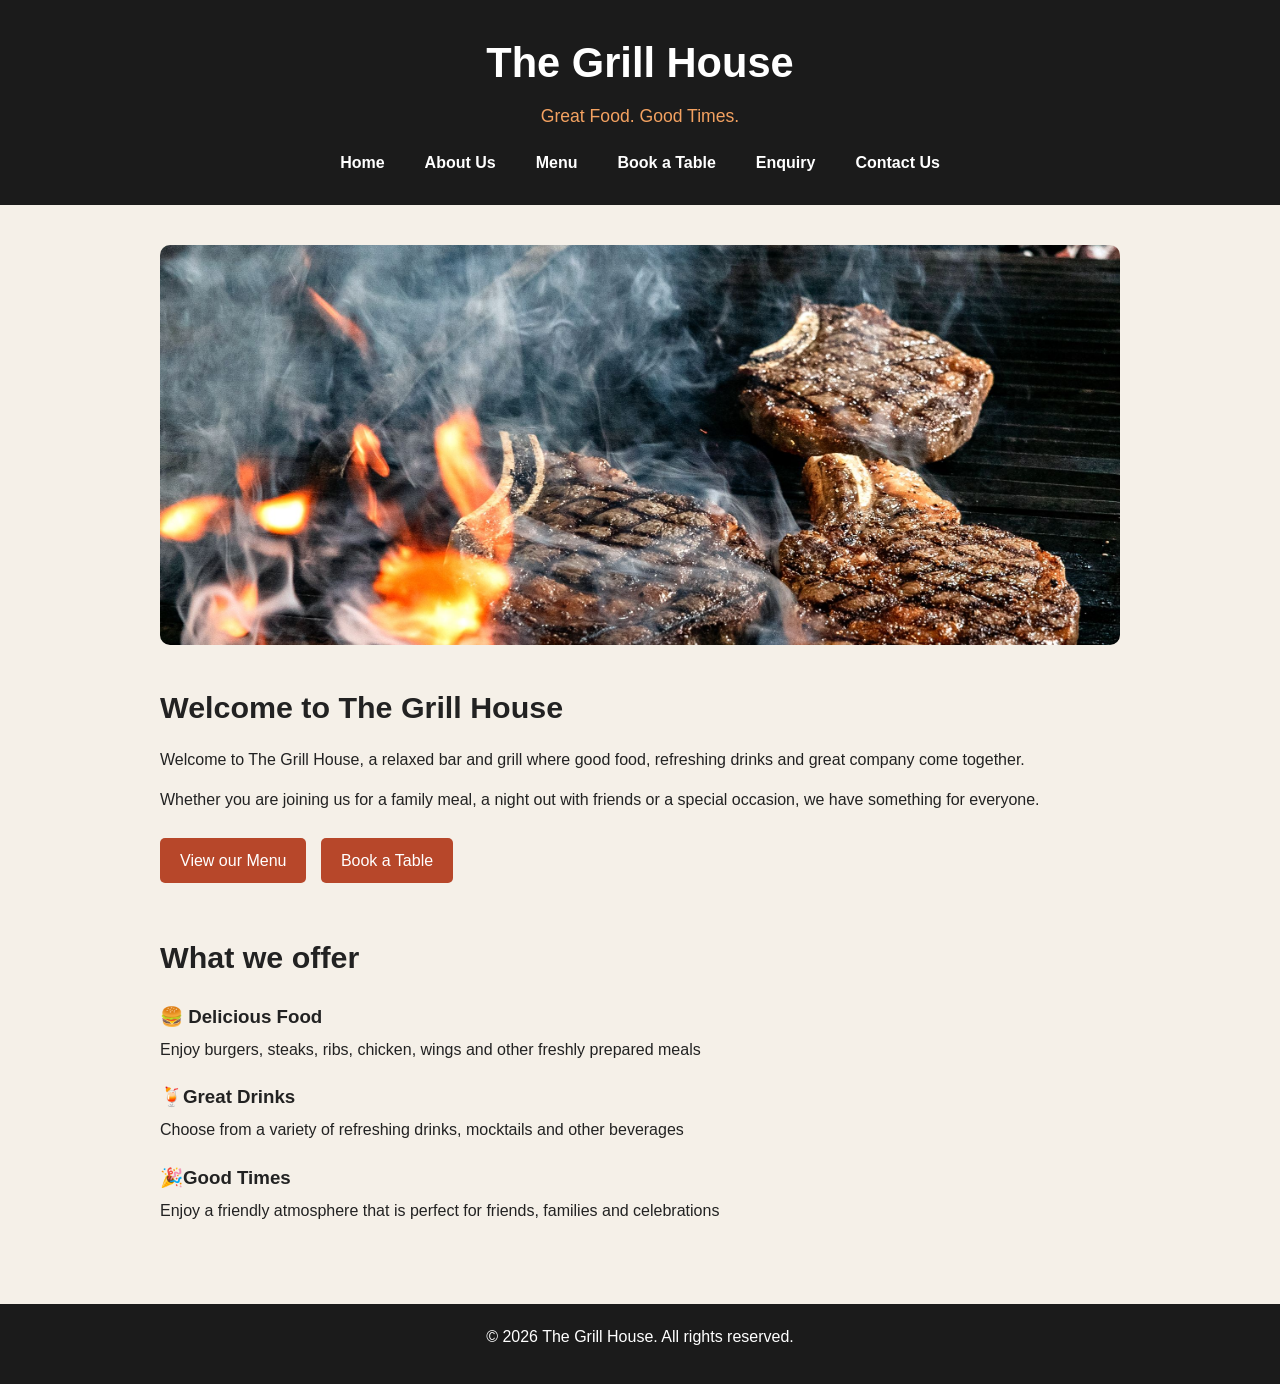
<file: index.html>
<!DOCTYPE html>
<html lang="en">
<head>
    <meta charset="UTF-8">
    <meta name="viewport" content="width=device-width, initial-scale=1.0">
    <title> The Grill House | Great Food in Cape Town</title>

    <meta name="description"
        content="Welcome to The Grill House. Enjoy delicious burgers, grilled meals
                and refreshing drinks in Cape Town. Explore our menu and book a table.">
    <meta name="keywords"
          content="The Grill House, Cape Town restaurant, burgers, grilled meals, restaurant.">

    <link rel="stylesheet" href="css/style.css">
</head>

<body>

<header>
    <h1>The Grill House</h1>
    <p>Great Food. Good Times.</p>

    <nav>
        <a href="index.html">Home</a>
        <a href="about.html">About Us</a>
        <a href="menu.html">Menu</a>
        <a href="booking.html">Book a Table</a>
        <a href="enquiry.html">Enquiry</a>
        <a href="contact.html">Contact Us</a>
    </nav>
</header>

<main>

  <section class="hero">
    <img src="img/grill-food.jpg.jpg"
         srcset="img/grill-food-small.jpg 480w,
                 img/grill-food-medium.jpg 800w,
                 img/grill-food.jpg.jpg 2266w"
         sizes="(max-width: 480px) 95vw,
                (max-width: 768px) 90vw,
                1000px"
         alt="Grilled food at The Grill House">
  </section>

    <section>
        <h2>Welcome to The Grill House</h2>
        <p>Welcome to The Grill House, a relaxed bar and grill where good food,
        refreshing drinks and great company come together.</p>
        <p>Whether you are joining us for a family meal, a night out with friends
        or a special occasion, we have something for everyone.</p>

        <a href="menu.html">View our Menu</a>
        <a href="booking.html">Book a Table</a>
    </section>

    <section>
        <h2>What we offer</h2>
        <h3>🍔 Delicious Food</h3>
        <p>Enjoy burgers, steaks, ribs, chicken, wings and other
        freshly prepared meals</p>

        <h3>🍹Great Drinks</h3>
        <p>Choose from a variety of refreshing drinks, mocktails
        and other beverages</p>

        <h3>🎉Good Times</h3>
        <p>Enjoy a friendly atmosphere that is perfect for friends, families
        and celebrations</p>
    </section>

</main>

<footer>
    <p>&copy; 2026 The Grill House. All rights reserved.</p>
</footer>

</body>
</html>
</file>
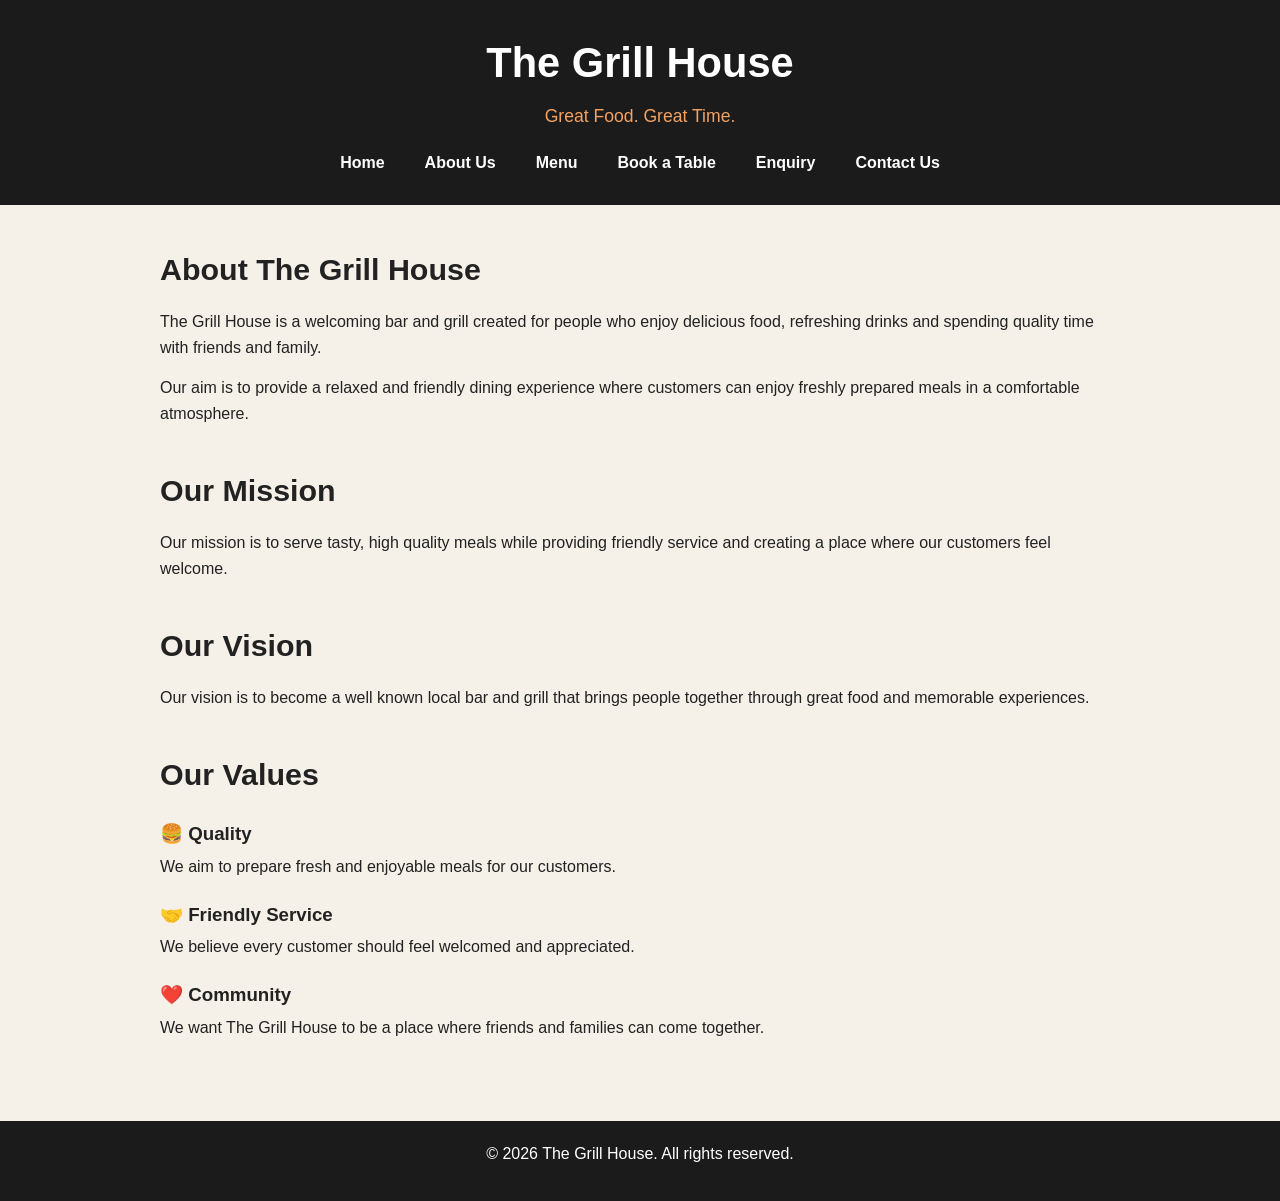
<file: about.html>
<!DOCTYPE html>
<html lang="en">
<head>
  <meta charset="UTF-8">
  <meta name="viewport" content="width=device-width, initial-scale=1.0">
  <title>The Grill House | About Us</title>

  <meta name="description"
        content="Learn more about The Grill House, our passion for delicious food,
                 quality service and creating memorable dining experiences.">
  <meta name="keywords"
        content="The Grill House, about us, restaurant, dining experience.">

  <link rel="stylesheet" href="css/style.css">
</head>
<body>

<header>
  <h1>The Grill House</h1>
  <p>Great Food. Great Time.</p>

  <nav>
    <a href="index.html">Home</a>
    <a href="about.html">About Us</a>
    <a href="menu.html">Menu</a>
    <a href="booking.html">Book a Table</a>
    <a href="enquiry.html">Enquiry</a>
    <a href="contact.html">Contact Us</a>
  </nav>

</header>

<main>

  <section>
    <h2>About The Grill House</h2>
    <p>The Grill House is a welcoming bar and grill created for people
    who enjoy delicious food, refreshing drinks and spending quality
    time with friends and family.</p>
    <p>Our aim is to provide a relaxed and friendly dining experience where
    customers can enjoy freshly prepared meals in a comfortable atmosphere.</p>
  </section>

  <section>
    <h2>Our Mission</h2>
    <p>Our mission is to serve tasty, high quality meals while providing
    friendly service and creating a place where our customers feel welcome.</p>
  </section>

  <section>
    <h2>Our Vision</h2>
    <p>Our vision is to become a well known local bar and grill that brings
    people together through great food and memorable experiences.</p>
  </section>

  <section>
    <h2>Our Values</h2>

    <h3>🍔 Quality</h3>
    <p>We aim to prepare fresh and enjoyable meals for our customers.</p>

    <h3>🤝 Friendly Service</h3>
    <p>We believe every customer should feel welcomed and appreciated.</p>

    <h3>❤️ Community</h3>
    <p>We want The Grill House to be a place where friends and families
    can come together.</p>
  </section>

</main>

<footer>
  <p>&copy; 2026 The Grill House. All rights reserved.</p>
</footer>

</body>
</html>
</file>
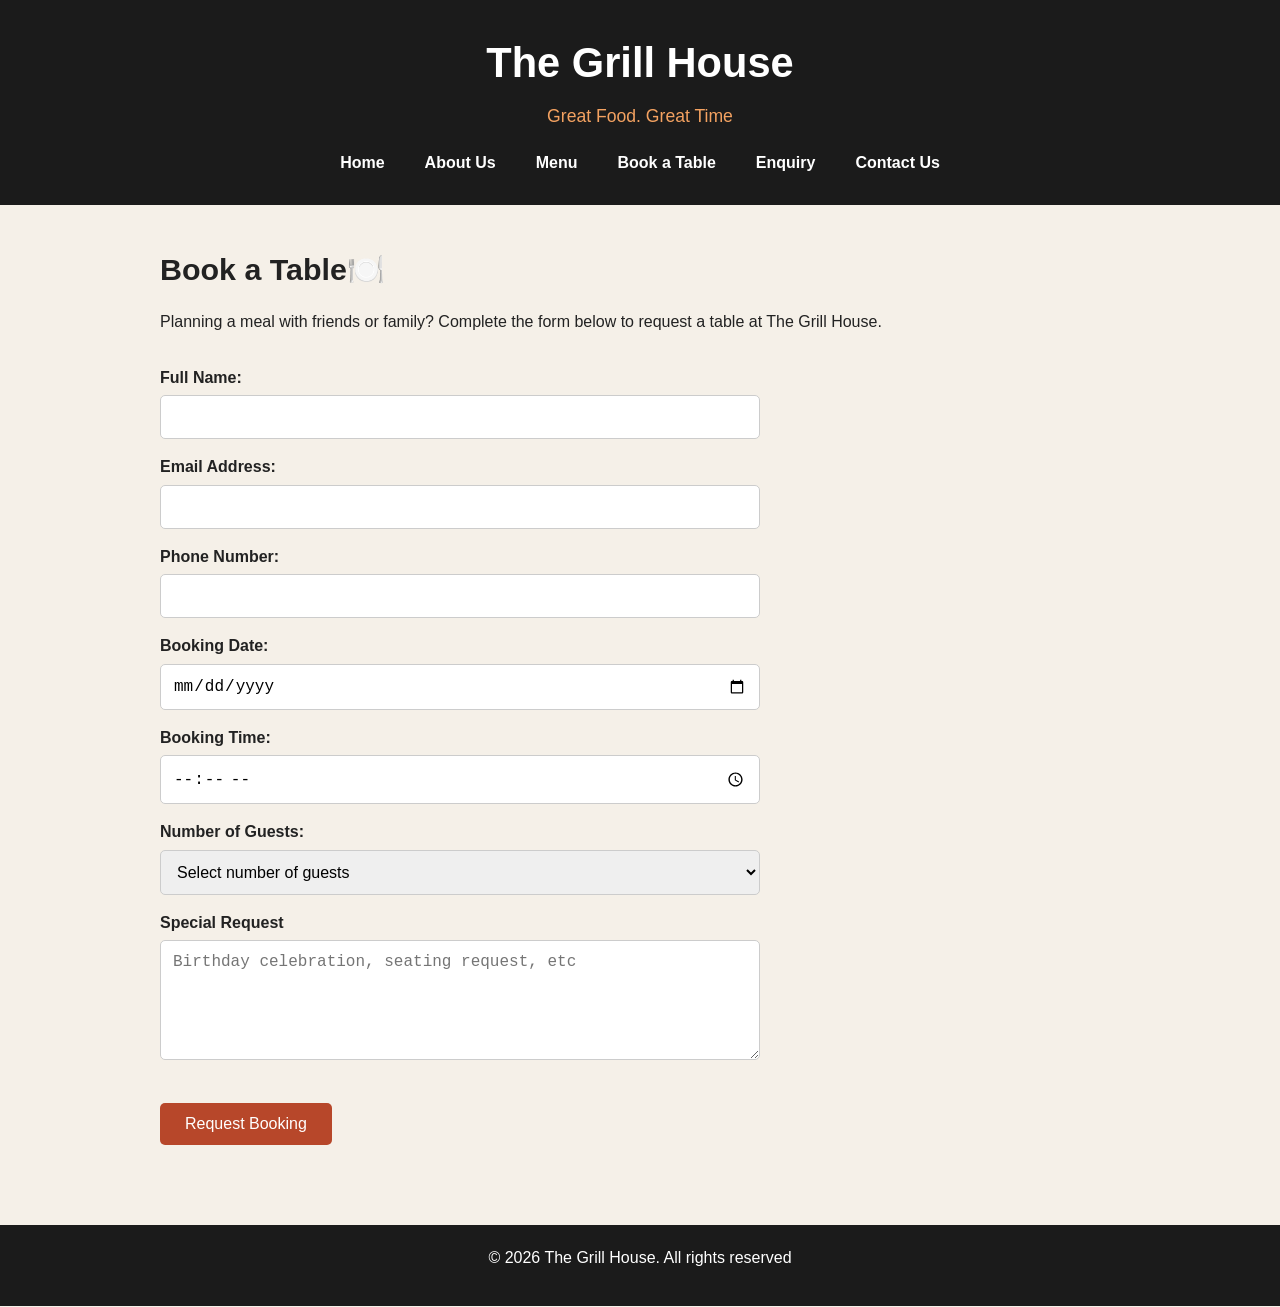
<file: booking.html>
<!DOCTYPE html>
<html lang="en">
<head>
  <meta charset="UTF-8">
  <meta name="viewport" content="width=device-width, initial-scale=1.0">
  <title>The Grill House | Book a Table</title>

  <meta name="description"
        content="Plan your next dining experience at The Grill House. Complete our table booking request form and explore our delicious menu.">
  <meta name="keywords"
        content="The Grill House, table booking, restaurant booking, Cape Town">

  <link rel="stylesheet" href="css/style.css">
</head>

<body>

<header>
  <h1>The Grill House</h1>
  <p>Great Food. Great Time</p>

  <nav>
    <a href="index.html">Home</a>
    <a href="about.html">About Us</a>
    <a href="menu.html">Menu</a>
    <a href="booking.html">Book a Table</a>
    <a href="enquiry.html">Enquiry</a>
    <a href="contact.html">Contact Us</a>
  </nav>
</header>

<main>

  <section>
    <h2>Book a Table🍽️</h2>
    <p>Planning a meal with friends or family? Complete the form below to
      request a table at The Grill House.</p>

    <form id="bookingForm"
          action="https://formspree.io/f/xrppoybo"
          method="post"
          novalidate>


      <label for="name">Full Name:</label>
      <input type="text" id="name" name="name" required>

      <label for="email">Email Address:</label>
      <input type="email" id="email" name="email" required>

      <label for="phone">Phone Number:</label>
      <input type="tel" id="phone" name="phone" required>

      <label for="date">Booking Date:</label>
      <input type="date" id="date" name="date" required>

      <label for="time">Booking Time:</label>
      <input type="time" id="time" name="time" required>

      <label for="guests">Number of Guests:</label>
      <select id="guests" name="guests" required>
        <option value=" ">Select number of guests</option>
        <option value="1">1 Guest</option>
        <option value="2">2 Guests</option>
        <option value="3">3 Guests</option>
        <option value="4">4 Guests</option>
        <option value="5">5 Guests</option>
        <option value="6">6 Guests</option>
        <option value="7+">7 or more Guests</option>
      </select>

      <label for="message">Special Request</label>
      <textarea id="message" name="message"
                placeholder="Birthday celebration, seating request, etc"></textarea>

      <p id="bookingError" role="alert"
         style="color: red;"></p>

      <p id="bookingResult" role="status"></p>

      <button type="submit">Request Booking</button>

    </form>

  </section>

</main>

<footer>
  <p>&copy; 2026 The Grill House. All rights reserved</p>
</footer>

<script src="js/script.js"></script>

</body>
</html>
</file>
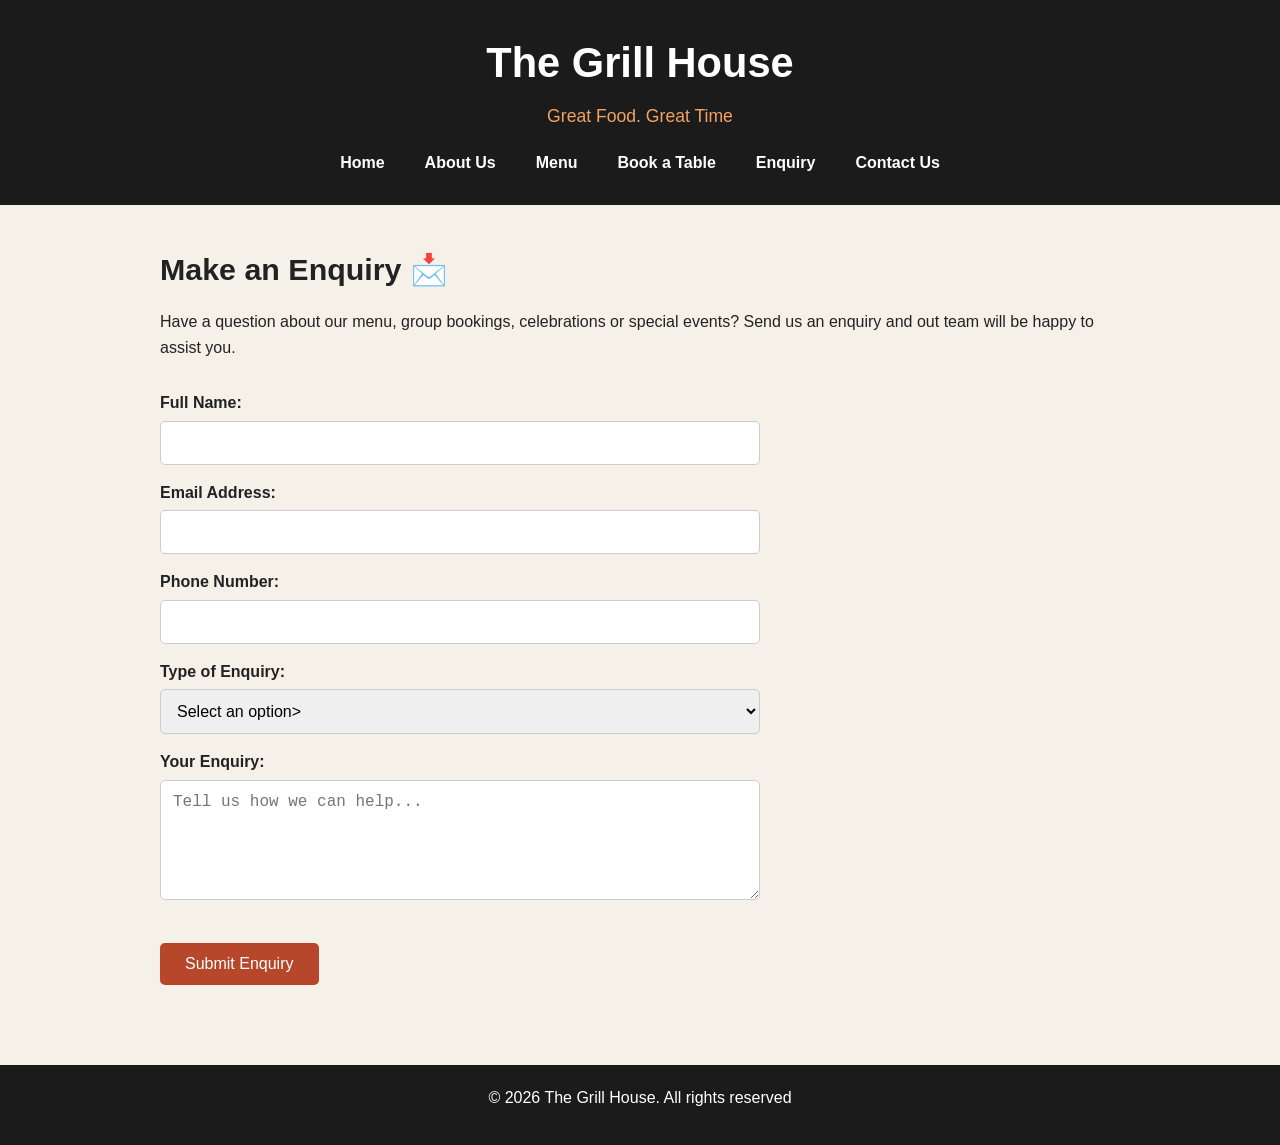
<file: enquiry.html>
<!DOCTYPE html>
<html lang="en">
<head>
  <meta charset="UTF-8">
  <meta name="viewport" content="width=device-width, initial-scale=1.0">
  <title>The Grill House | Enquiry</title>

  <meta name="description"
        content="Contact The Grill House with questions about our menu, group bookings, birthday celebrations and special events.">
  <meta name="keywords"
        content="The Grill House, restaurant enquiries, group bookings, special events">

  <link rel="stylesheet" href="css/style.css">
</head>

<body>

<header>
  <h1>The Grill House</h1>
  <p>Great Food. Great Time</p>

  <nav>
    <a href="index.html">Home</a>
    <a href="about.html">About Us</a>
    <a href="menu.html">Menu</a>
    <a href="booking.html">Book a Table</a>
    <a href="enquiry.html">Enquiry</a>
    <a href="contact.html">Contact Us</a>
  </nav>
</header>

<main>

  <section>
    <h2>Make an Enquiry 📩</h2>

    <p>Have a question about our menu, group bookings, celebrations
      or special events? Send us an enquiry and out team will be happy
      to assist you.</p>

    <form id="enquiryForm"
          action="https://formspree.io/f/xoeepkqe"
          method="post"
          novalidate>

      <label for="enquiry-name">Full Name:</label>
      <input type="text" id="enquiry-name" name="name" required>

      <label for="enquiry-email">Email Address:</label>
      <input type="email" id="enquiry-email" name="email" required>

      <label for="enquiry-phone">Phone Number:</label>
      <input type="tel" id="enquiry-phone" name="phone">

      <label for="enquiry-type">Type of Enquiry:</label>
      <select id="enquiry-type" name="enquiry-type" required>
        <option value=" ">Select an option></option>
        <option value="menu">Menu Enquiry</option>
        <option value="group">Group Booking</option>
        <option value="birthday">Birthday Celebration</option>
        <option value="event">Special Event</option>
        <option value="other">Other</option>
      </select>

      <label for="enquiry-message">Your Enquiry:</label>
      <textarea id="enquiry-message" name="message"
                placeholder="Tell us how we can help..." required></textarea>

      <p id="enquiryError" role="alert"
         style="color: red;"></p>

      <p id="enquiryResult" role="status"></p>

      <button type="submit">Submit Enquiry</button>
    </form>
  </section>

</main>

<footer>
  <p>&copy; 2026 The Grill House. All rights reserved</p>
</footer>

<script src="js/script.js"></script>
</body>
</html>
</file>
<file: css/style.css>
/* The Grill House */

* {
  margin: 0;
  padding: 0;
  box-sizing: border-box;
}

body {
  font-family: Arial, sans-serif;
  font-size: 1rem;
  background-color: #f5f0e8;
  color: #222;
  line-height: 1.6;
}

/* Header */
header {
  background-color: #1b1b1b;
  color: white;
  text-align: center;
  padding: 30px 20px;
}

header h1 {
  font-size: 2.6rem;
  margin-bottom: 5px;
}

header p {
  color: #f4a261;
  font-size: 1.1rem;
}

/* Navigation */
nav {
  margin-top: 20px;
  display: flex;
  justify-content: center;
  flex-wrap: wrap;
  gap: 10px;
}

nav a {
  color: white;
  text-decoration: none;
  margin: 0 15px;
  font-weight: bold;
}

nav a:hover {
  color: #f4a261;
}

/* Main content */
main {
  width: 90%;
  max-width: 1000px;
  margin: auto;
  padding: 40px 20px;
}

section {
  margin-bottom: 40px;
}

h2 {
  font-size: 1.9rem;
  margin-bottom: 15px;
}

h3 {
  margin-top: 20px;
  margin-bottom: 5px;
}

p{
  margin-bottom: 15px;
}

/* Buttons */
main a {
  display: inline-block;
  background-color: #b7472a;
  color: white;
  text-decoration: none;
  padding: 10px 20px;
  margin: 10px 10px 10px 0;
  border-radius: 5px;
}

main a:hover {
  background-color: #8f321d;
}

/* Footer */
footer {
  background-color: #1b1b1b;
  color: white;
  text-align: center;
  padding: 20px;
}

/* Booking Form */

form {
  max-width: 600px;
  margin-top: 30px;
}

label {
  display: block;
  margin-top: 15px;
  margin-bottom: 5px;
  font-weight: bold;
}

input,
select,
textarea {
  width: 100%;
  padding: 12px;
  border: 1px solid #ccc;
  border-radius: 5px;
  font-size: 16px;
}

textarea {
  min-height: 120px;
  resize: vertical;
}

button {
  background-color: #b7472a;
  color: white;
  border: none;
  padding: 12px 25px;
  margin-top: 20px;
  border-radius: 5px;
  font-size: 16px;
  cursor: pointer;
}

button:hover {
  background-color: #8f321d;
}

/* Home page image */

.hero {
  margin-bottom: 30px;
}

.hero img {
  width: 100%;
  height: 400px;
  object-fit: cover;
  border-radius: 10px;
}

/* Focus and active states */
nav a:focus,
main a:focus,
button:focus,
input:focus,
select:focus,
textarea:focus {
  outline: 2px solid #f4a261;
  outline-offset: 3px;
}

nav a:active,
main a:active,
button:active {
  transform: scale(0.98);
}

/* Tablet */
@media (max-width: 768px) {

  header h1 {
    font-size: 2rem;
  }

  nav {
    display: flex ;
    flex-wrap: wrap;
    justify-content: center;
    gap: 10px;
  }

  main {
    width: 90%;
    padding: 30px 15px;
  }
  .hero img {
    height: 300px;
  }
}

/*  Mobile */
@media (max-width: 480px) {

  header {
    padding: 20px 10px;
  }

  header h1{
    font-size:1.7rem ;
  }

  header p {
    font-size: 1rem;
  }

  nav {
    flex-direction: column;
    gap: 8px;
  }

  nav a {
    display: block;
    margin: 0;
    padding: 8px 0;
  }

  main {
    width: 95%;
    padding: 20px 10px;
  }

  h2 {
    font-size: 1.6rem;
  }

  .hero img {
    height: 220px;
  }

  form {
    width: 100%;
  }

  button,
  main a {
    width: 100%;
    text-align: center;
  }
}

/* Interactive Restaurant Map*/

#restaurantMap{
   width: 100%;
   height: 350px;
   min-height: 350px;
   margin: 20px 0;
   border-radius: 10px;
   z-index: 0;
}

/* Food Gallery */
.food-gallery {
    display: grid;
    grid-template-columns: repeat(auto-fit, minmax(180px, 1fr));
    gap: 15px;
    margin-top: 20px;
}

.gallery-image {
    width: 100%;
    height: 180px;
    object-fit: cover;
    border-radius: 10px;
    cursor: pointer;
}

/* Image Lightbox */
.lightbox {
    position: fixed;
    inset: 0;
    background: rgba(0, 0, 0, 0.9);
    display: flex;
    align-items: center;
    justify-content: center;
    z-index: 9999;
}

.lightbox[hidden] {
    display: none;
}

.lightbox img {
    max-width: 90%;
    max-height: 85vh;
    object-fit: contain;
}

#closeLightbox {
    position: absolute;
    top: 20px;
    right: 30px;
    color: white;
    background: transparent;
    border: 0;
    font-size: 36px;
    cursor: pointer;
}

/* Dynamic Menu Search */
#menuSearch,
#categoryFilter {
    display: block;
    width: 100%;
    max-width: 500px;
    padding: 12px;
    margin: 10px 0 20px;
    border: 1px solid #ccc;
    border-radius: 8px;
}

.menu-results {
    display: grid;
    grid-template-columns: repeat(auto-fit, minmax(200px, 1fr));
    gap: 15px;
    margin-top: 20px;
}

.menu-result-card {
    padding: 20px;
    border: 1px solid #ddd;
    border-radius: 10px;
    background: #fff;
    color: #222;
}

.menu-result-card h3 {
    margin-top: 0;
}

.menu-result-card p {
    font-weight: bold;
}
</file>
